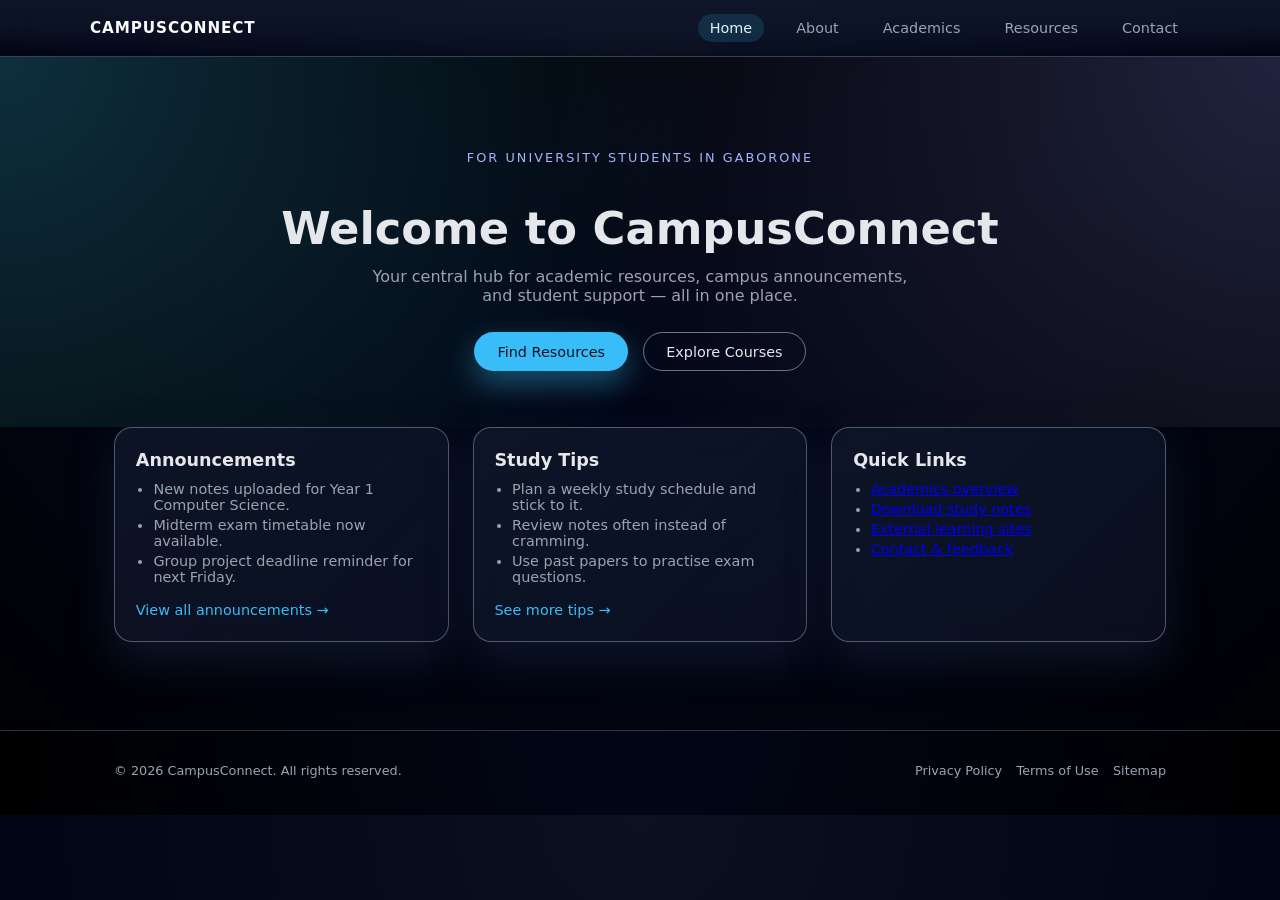
<file: index.html>
<!DOCTYPE html>
<html lang="en">
<head>
  <meta charset="UTF-8">
  <title>CampusConnect – Home</title>
  <link rel="stylesheet" href="styles.css">
</head>
<body>
  <!-- Header / Nav -->
  <header class="site-header">
    <div class="container header-inner">
      <div class="logo">CampusConnect</div>
      <nav class="main-nav">
        <a href="index.html" class="active">Home</a>
        <a href="about.html">About</a>
        <a href="academics.html">Academics</a>
        <a href="resources.html">Resources</a>
        <a href="contact.html">Contact</a>
      </nav>
    </div>
  </header>

  <main>
    <!-- Hero like your picture -->
    <section class="hero hero-space">
      <div class="container hero-inner">
        <div class="hero-text">
          <p class="hero-tag">For university students in Gaborone</p>
          <h1>Welcome to CampusConnect</h1>
          <p class="hero-subtitle">
            Your central hub for academic resources, campus announcements, and student support — all in one place.
          </p>
          <div class="hero-buttons">
            <a href="resources.html" class="btn btn-primary">Find Resources</a>
            <a href="academics.html" class="btn btn-secondary">Explore Courses</a>
          </div>
        </div>
      </div>
    </section>

    <!-- Three glass cards row -->
    <section class="home-glass-row">
      <div class="container glass-grid">
        <!-- Announcements -->
        <article class="glass-card">
          <h2>Announcements</h2>
          <ul>
            <li>New notes uploaded for Year 1 Computer Science.</li>
            <li>Midterm exam timetable now available.</li>
            <li>Group project deadline reminder for next Friday.</li>
          </ul>
          <a href="academics.html#calendar" class="card-link">View all announcements →</a>
        </article>

        <!-- Study Tips -->
        <article class="glass-card">
          <h2>Study Tips</h2>
          <ul>
            <li>Plan a weekly study schedule and stick to it.</li>
            <li>Review notes often instead of cramming.</li>
            <li>Use past papers to practise exam questions.</li>
          </ul>
          <a href="academics.html#study-tips" class="card-link">See more tips →</a>
        </article>

        <!-- Quick Links -->
        <article class="glass-card">
          <h2>Quick Links</h2>
          <ul>
            <li><a href="academics.html">Academics overview</a></li>
            <li><a href="resources.html#notes">Download study notes</a></li>
            <li><a href="resources.html#links">External learning sites</a></li>
            <li><a href="contact.html">Contact & feedback</a></li>
          </ul>
        </article>
      </div>
    </section>
  </main>

  <!-- Footer -->
  <footer class="site-footer">
    <div class="container footer-inner">
      <p>© <span id="year"></span> CampusConnect. All rights reserved.</p>
      <nav class="footer-nav">
        <a href="privacy.html">Privacy Policy</a>
        <a href="terms.html">Terms of Use</a>
        <a href="sitemap.html">Sitemap</a>
      </nav>
    </div>
    <script>
      document.getElementById('year').textContent = new Date().getFullYear();
    </script>
  </footer>
</body>
</html>
</file>
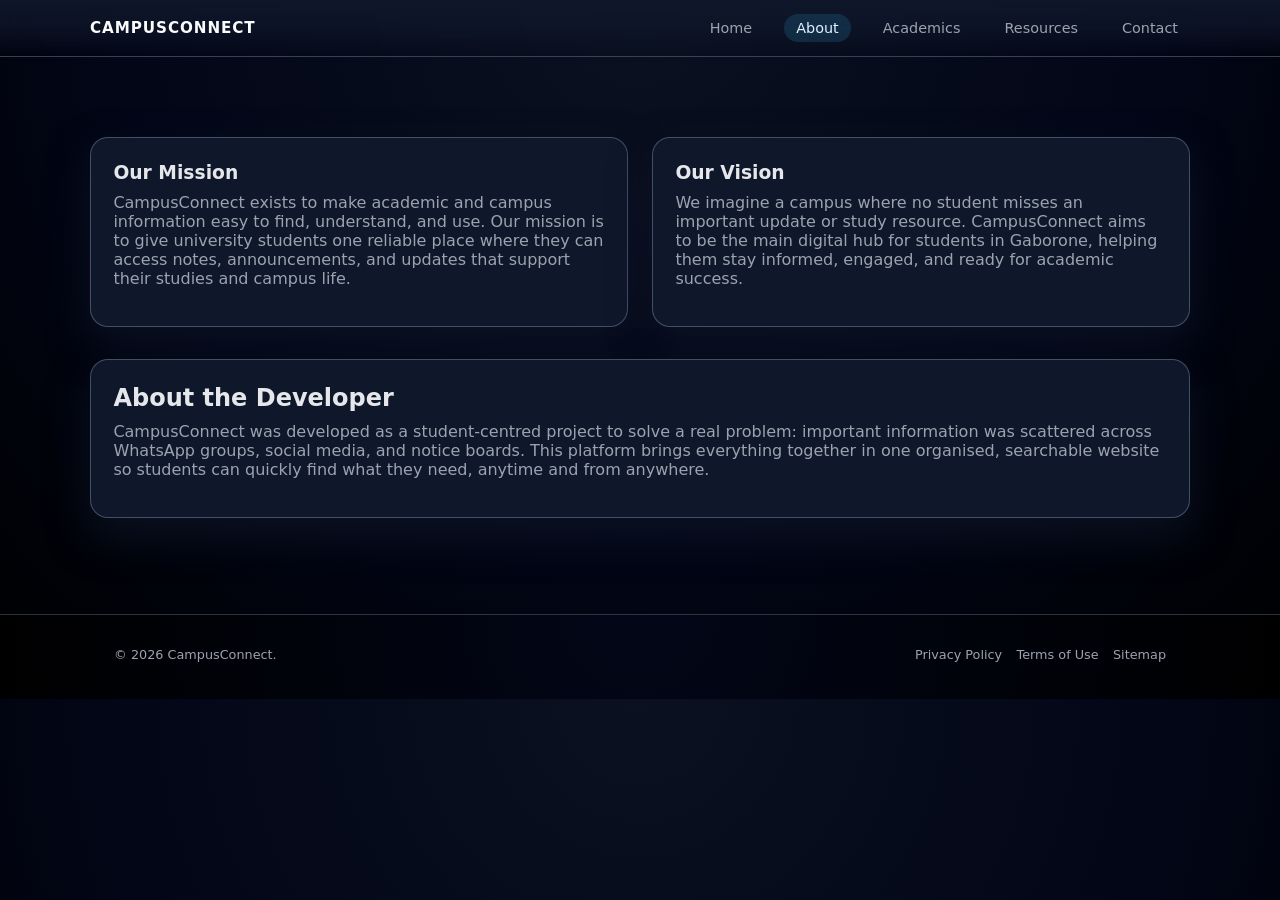
<file: about.html>
<!DOCTYPE html>
<html lang="en">
<head>
  <meta charset="UTF-8">
  <title>CampusConnect – About</title>
  <link rel="stylesheet" href="styles.css">
</head>
<body>
  <header class="site-header">
    <div class="container header-inner">
      <div class="logo">CampusConnect</div>
      <nav class="main-nav">
        <a href="index.html">Home</a>
        <a href="about.html" class="active">About</a>
        <a href="academics.html">Academics</a>
        <a href="resources.html">Resources</a>
        <a href="contact.html">Contact</a>
      </nav>
    </div>
  </header>

  <main class="container page-content">
    <!-- Mission & Vision -->
    <section id="mission-vision" class="two-cards">
      <article class="card">
        <h1>Our Mission</h1>
        <p>
          CampusConnect exists to make academic and campus information easy to find, understand, and use.
          Our mission is to give university students one reliable place where they can access notes,
          announcements, and updates that support their studies and campus life.
        </p>
      </article>
      <article class="card">
        <h1>Our Vision</h1>
        <p>
          We imagine a campus where no student misses an important update or study resource.
          CampusConnect aims to be the main digital hub for students in Gaborone, helping them stay
          informed, engaged, and ready for academic success.
        </p>
      </article>
    </section>

    <!-- Developer information -->
    <section id="developer" class="single-card">
      <article class="card">
        <h2>About the Developer</h2>
        <p>
          CampusConnect was developed as a student‑centred project to solve a real problem:
          important information was scattered across WhatsApp groups, social media, and notice boards.
          This platform brings everything together in one organised, searchable website so students
          can quickly find what they need, anytime and from anywhere.
        </p>
      </article>
    </section>
  </main>

  <footer class="site-footer">
    <div class="container footer-inner">
      <p>© <span id="year"></span> CampusConnect.</p>
      <nav class="footer-nav">
        <a href="privacy.html">Privacy Policy</a>
        <a href="terms.html">Terms of Use</a>
        <a href="sitemap.html">Sitemap</a>
      </nav>
    </div>
    <script>
      document.getElementById('year').textContent = new Date().getFullYear();
    </script>
  </footer>
</body>
</html>
</file>
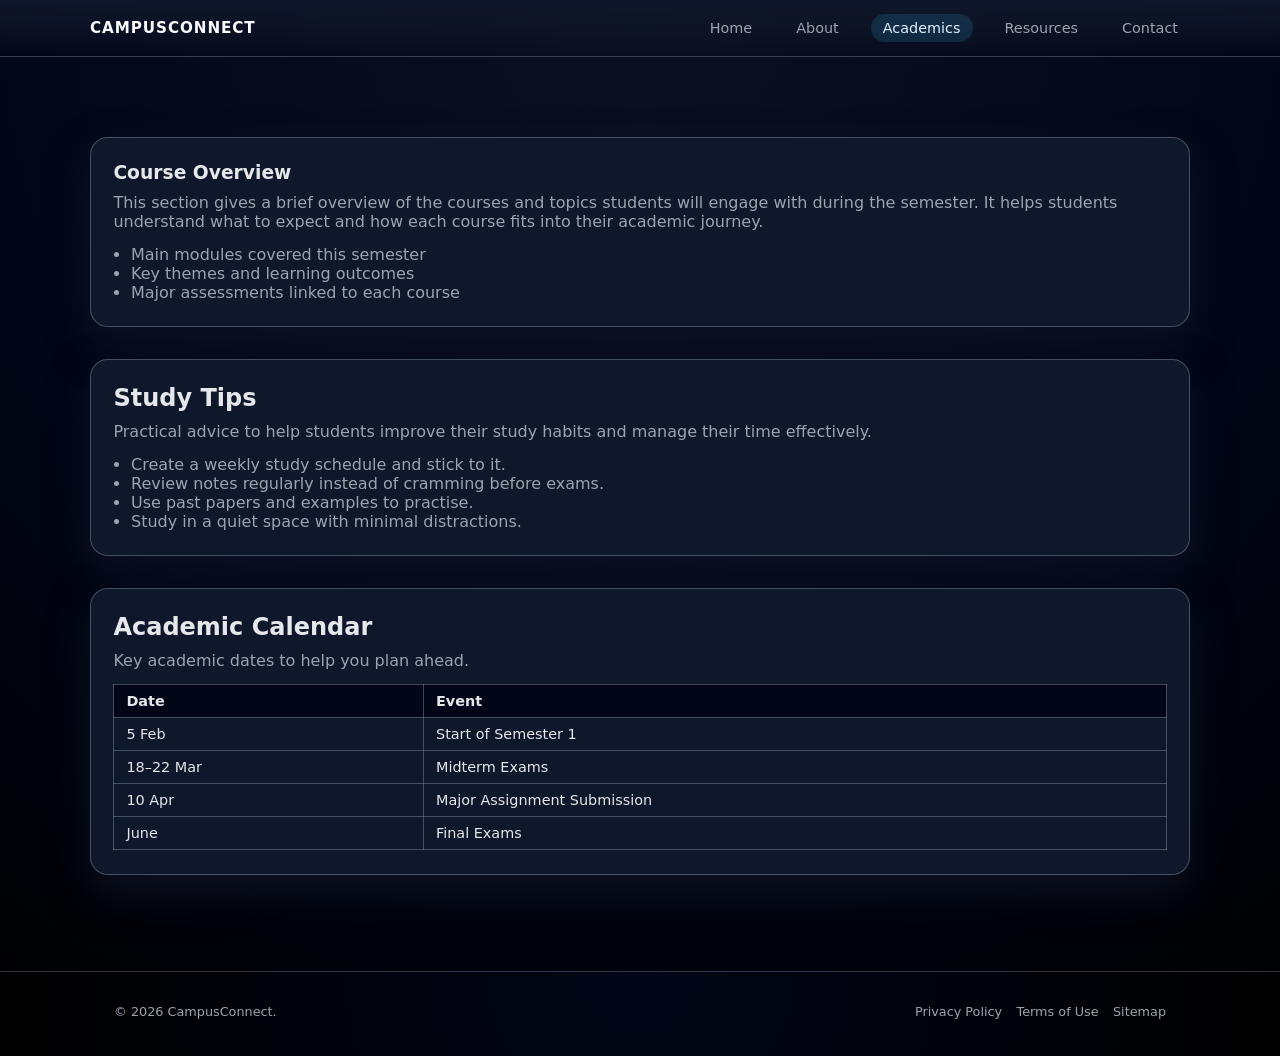
<file: academics.html>
<!DOCTYPE html>
<html lang="en">
<head>
  <meta charset="UTF-8">
  <title>CampusConnect – Academics</title>
  <link rel="stylesheet" href="styles.css">
</head>
<body>
  <header class="site-header">
    <div class="container header-inner">
      <div class="logo">CampusConnect</div>
      <nav class="main-nav">
        <a href="index.html">Home</a>
        <a href="about.html">About</a>
        <a href="academics.html" class="active">Academics</a>
        <a href="resources.html">Resources</a>
        <a href="contact.html">Contact</a>
      </nav>
    </div>
  </header>

  <main class="container page-content">
    <!-- Course overview -->
    <section id="overview" class="single-card">
      <article class="card">
        <h1>Course Overview</h1>
        <p>
          This section gives a brief overview of the courses and topics students will engage with during
          the semester. It helps students understand what to expect and how each course fits into their
          academic journey.
        </p>
        <ul>
          <li>Main modules covered this semester</li>
          <li>Key themes and learning outcomes</li>
          <li>Major assessments linked to each course</li>
        </ul>
      </article>
    </section>

    <!-- Study tips -->
    <section id="study-tips" class="single-card">
      <article class="card">
        <h2>Study Tips</h2>
        <p>
          Practical advice to help students improve their study habits and manage their time effectively.
        </p>
        <ul>
          <li>Create a weekly study schedule and stick to it.</li>
          <li>Review notes regularly instead of cramming before exams.</li>
          <li>Use past papers and examples to practise.</li>
          <li>Study in a quiet space with minimal distractions.</li>
        </ul>
      </article>
    </section>

    <!-- Academic calendar (table) -->
    <section id="calendar" class="single-card">
      <article class="card">
        <h2>Academic Calendar</h2>
        <p>Key academic dates to help you plan ahead.</p>
        <table class="calendar-table">
          <thead>
            <tr>
              <th>Date</th>
              <th>Event</th>
            </tr>
          </thead>
          <tbody>
            <tr>
              <td>5 Feb</td>
              <td>Start of Semester 1</td>
            </tr>
            <tr>
              <td>18–22 Mar</td>
              <td>Midterm Exams</td>
            </tr>
            <tr>
              <td>10 Apr</td>
              <td>Major Assignment Submission</td>
            </tr>
            <tr>
              <td>June</td>
              <td>Final Exams</td>
            </tr>
          </tbody>
        </table>
      </article>
    </section>
  </main>

  <footer class="site-footer">
    <div class="container footer-inner">
      <p>© <span id="year"></span> CampusConnect.</p>
      <nav class="footer-nav">
        <a href="privacy.html">Privacy Policy</a>
        <a href="terms.html">Terms of Use</a>
        <a href="sitemap.html">Sitemap</a>
      </nav>
    </div>
    <script>
      document.getElementById('year').textContent = new Date().getFullYear();
    </script>
  </footer>
</body>
</html>
</file>
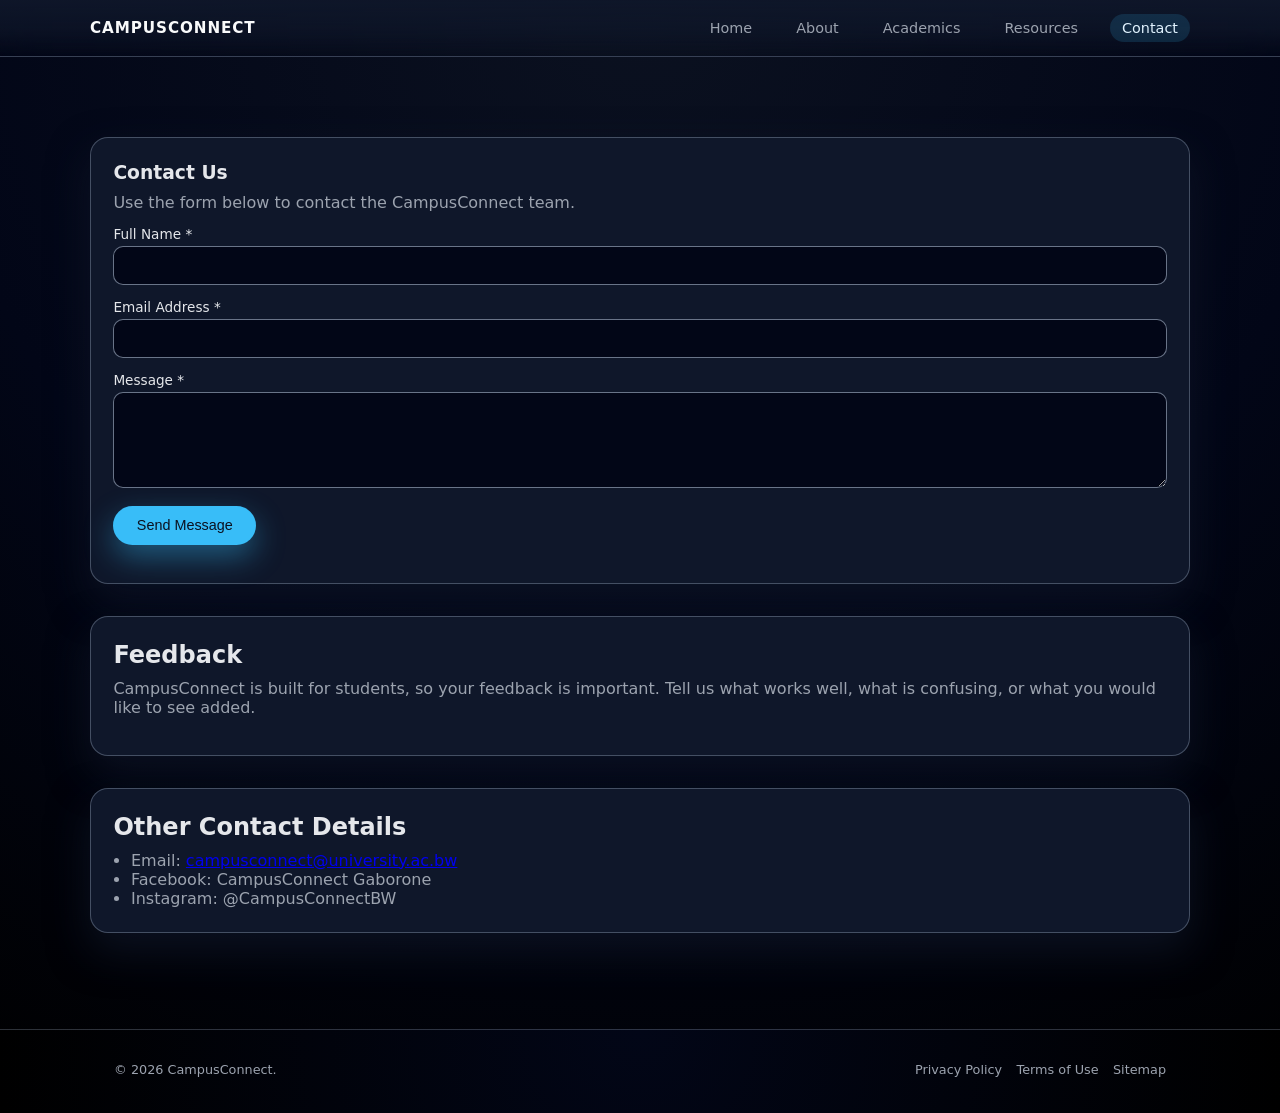
<file: contact.html>
<!DOCTYPE html>
<html lang="en">
<head>
  <meta charset="UTF-8">
  <title>CampusConnect – Contact</title>
  <link rel="stylesheet" href="styles.css">
</head>
<body>
  <!-- Header / Nav -->
  <header class="site-header">
    <div class="container header-inner">
      <div class="logo">CampusConnect</div>
      <nav class="main-nav">
        <a href="index.html">Home</a>
        <a href="about.html">About</a>
        <a href="academics.html">Academics</a>
        <a href="resources.html">Resources</a>
        <a href="contact.html" class="active">Contact</a>
      </nav>
    </div>
  </header>

  <!-- Main content -->
  <main class="container page-content">
    <!-- Contact form -->
    <section id="contact-form" class="single-card">
      <article class="card">
        <h1>Contact Us</h1>
        <p>Use the form below to contact the CampusConnect team.</p>

        <form id="contactForm">
          <div class="form-group">
            <label for="name">Full Name *</label>
            <input type="text" id="name" name="name" required>
          </div>

          <div class="form-group">
            <label for="email">Email Address *</label>
            <input type="email" id="email" name="email" required>
          </div>

          <div class="form-group">
            <label for="message">Message *</label>
            <textarea id="message" name="message" rows="4" required></textarea>
          </div>

          <button type="submit" class="btn btn-primary">Send Message</button>
          <p id="formMessage" class="form-message"></p>
        </form>
      </article>
    </section>

    <!-- Feedback section -->
    <section id="feedback" class="single-card">
      <article class="card">
        <h2>Feedback</h2>
        <p>
          CampusConnect is built for students, so your feedback is important.
          Tell us what works well, what is confusing, or what you would like to see added.
        </p>
      </article>
    </section>

    <!-- Other contact details -->
    <section id="other-contact" class="single-card">
      <article class="card">
        <h2>Other Contact Details</h2>
        <ul>
          <li>Email: <a href="mailto:info@campusconnect.example">campusconnect@university.ac.bw</a></li>
          <li>Facebook: CampusConnect Gaborone</li>
          <li>Instagram: @CampusConnectBW</li>
        </ul>
      </article>
    </section>
  </main>

  <!-- Footer -->
  <footer class="site-footer">
    <div class="container footer-inner">
      <p>© <span id="year"></span> CampusConnect.</p>
      <nav class="footer-nav">
        <a href="privacy.html">Privacy Policy</a>
        <a href="terms.html">Terms of Use</a>
        <a href="sitemap.html">Sitemap</a>
      </nav>
    </div>
    <script>
      document.getElementById('year').textContent = new Date().getFullYear();
    </script>
    <script src="script.js"></script>
  </footer>
</body>
</html>
</file>
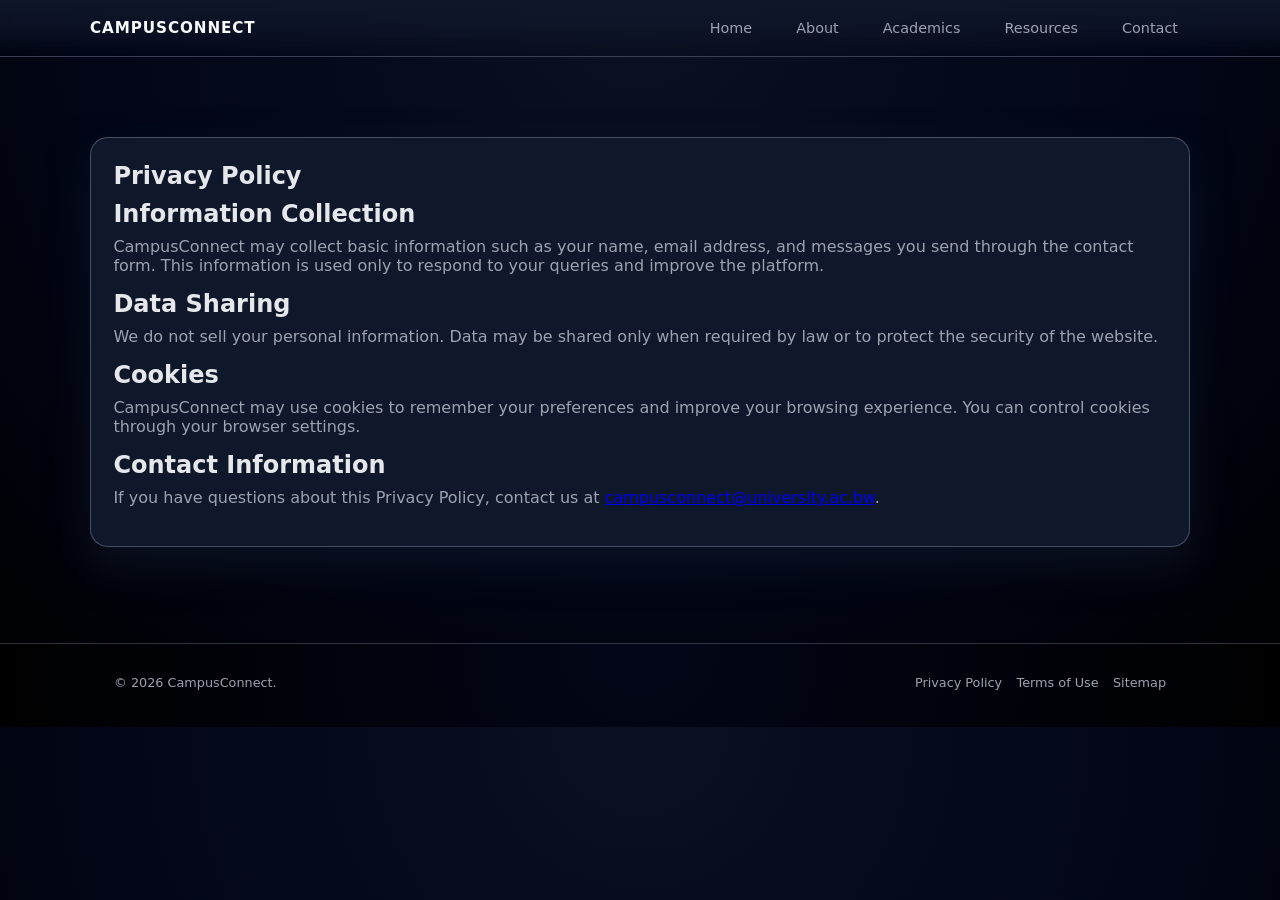
<file: privacy.html>
<!DOCTYPE html>
<html lang="en">
<head>
  <meta charset="UTF-8">
  <title>CampusConnect – Privacy Policy</title>
  <link rel="stylesheet" href="styles.css">
</head>
<body>
  <header class="site-header">
    <div class="container header-inner">
      <div class="logo">CampusConnect</div>
      <nav class="main-nav">
        <a href="index.html">Home</a>
        <a href="about.html">About</a>
        <a href="academics.html">Academics</a>
        <a href="resources.html">Resources</a>
        <a href="contact.html">Contact</a>
      </nav>
    </div>
  </header>

  <main class="container page-content">
    <article class="card">
      <h1>Privacy Policy</h1>

      <h2>Information Collection</h2>
      <p>
        CampusConnect may collect basic information such as your name, email address, and messages
        you send through the contact form. This information is used only to respond to your queries
        and improve the platform.
      </p>

      <h2>Data Sharing</h2>
      <p>
        We do not sell your personal information. Data may be shared only when required by law or
        to protect the security of the website.
      </p>

      <h2>Cookies</h2>
      <p>
        CampusConnect may use cookies to remember your preferences and improve your browsing
        experience. You can control cookies through your browser settings.
      </p>

      <h2>Contact Information</h2>
      <p>
        If you have questions about this Privacy Policy, contact us at
        <a href="mailto:info@campusconnect.example">campusconnect@university.ac.bw</a>.
      </p>
    </article>
  </main>

  <footer class="site-footer">
    <div class="container footer-inner">
      <p>© <span id="year"></span> CampusConnect.</p>
      <nav class="footer-nav">
        <a href="privacy.html">Privacy Policy</a>
        <a href="terms.html">Terms of Use</a>
        <a href="sitemap.html">Sitemap</a>
      </nav>
    </div>
    <script>
      document.getElementById('year').textContent = new Date().getFullYear();
    </script>
  </footer>
</body>
</html>
</file>
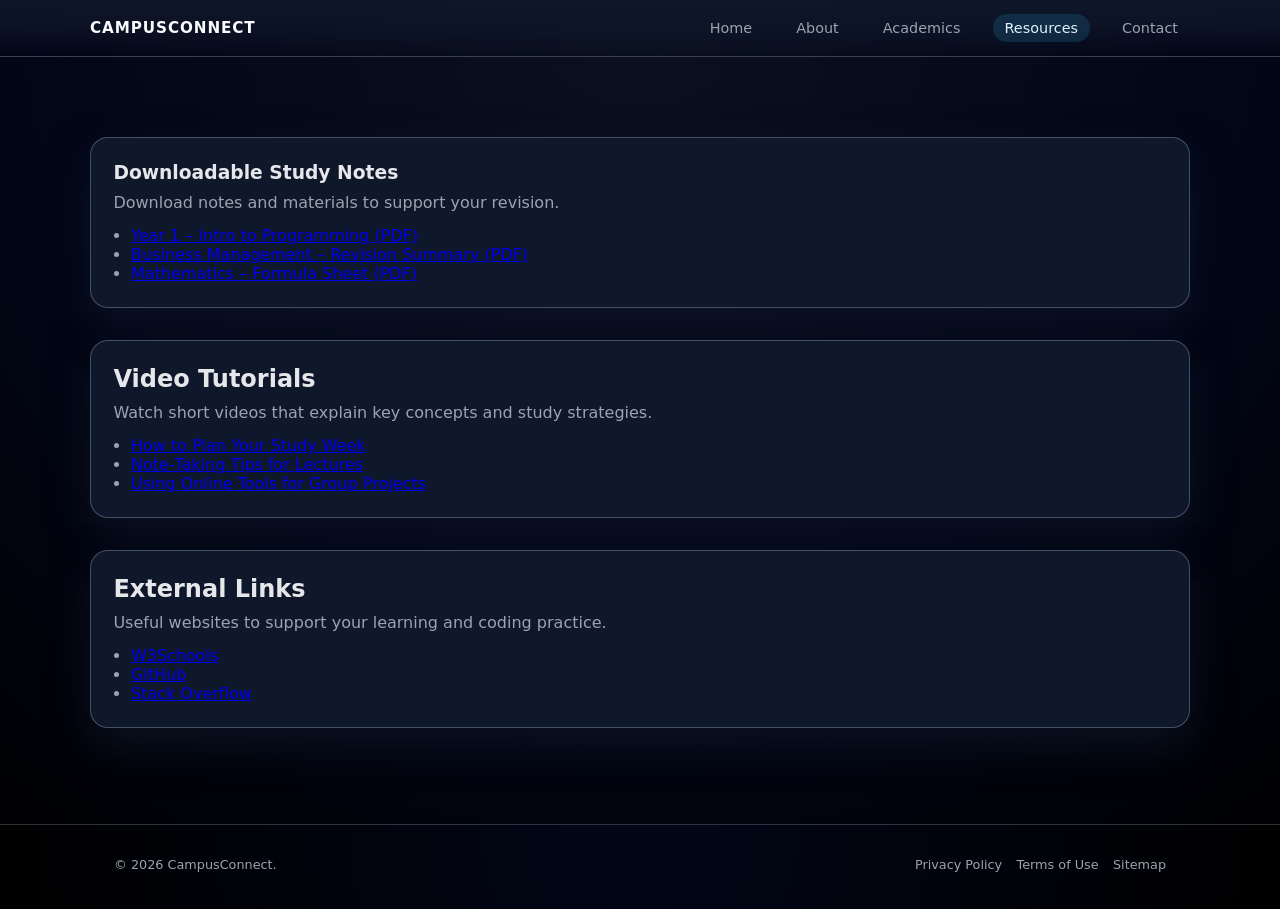
<file: resources.html>
<!DOCTYPE html>
<html lang="en">
<head>
  <meta charset="UTF-8">
  <title>CampusConnect – Resources</title>
  <link rel="stylesheet" href="styles.css">
</head>
<body>
  <header class="site-header">
    <div class="container header-inner">
      <div class="logo">CampusConnect</div>
      <nav class="main-nav">
        <a href="index.html">Home</a>
        <a href="about.html">About</a>
        <a href="academics.html">Academics</a>
        <a href="resources.html" class="active">Resources</a>
        <a href="contact.html">Contact</a>
      </nav>
    </div>
  </header>

  <main class="container page-content">
    <!-- Downloadable study notes -->
    <section id="notes" class="single-card">
      <article class="card">
        <h1>Downloadable Study Notes</h1>
        <p>Download notes and materials to support your revision.</p>
        <ul>
          <li><a href="notes/year1-intro-programming.pdf" target="_blank">Year 1 – Intro to Programming (PDF)</a></li>
          <li><a href="notes/business-management-revision.pdf" target="_blank">Business Management – Revision Summary (PDF)</a></li>
          <li><a href="notes/maths-formula-sheet.pdf" target="_blank">Mathematics – Formula Sheet (PDF)</a></li>
        </ul>
      </article>
    </section>

    <!-- Video tutorials -->
    <section id="videos" class="single-card">
      <article class="card">
        <h2>Video Tutorials</h2>
        <p>Watch short videos that explain key concepts and study strategies.</p>
        <ul>
          <li><a href="#" target="_blank">How to Plan Your Study Week</a></li>
          <li><a href="#" target="_blank">Note‑Taking Tips for Lectures</a></li>
          <li><a href="#" target="_blank">Using Online Tools for Group Projects</a></li>
        </ul>
      </article>
    </section>

    <!-- External links -->
    <section id="links" class="single-card">
      <article class="card">
        <h2>External Links</h2>
        <p>Useful websites to support your learning and coding practice.</p>
        <ul>
          <li><a href="https://www.w3schools.com" target="_blank">W3Schools</a></li>
          <li><a href="https://github.com" target="_blank">GitHub</a></li>
          <li><a href="https://stackoverflow.com" target="_blank">Stack Overflow</a></li>
        </ul>
      </article>
    </section>
  </main>

  <footer class="site-footer">
    <div class="container footer-inner">
      <p>© <span id="year"></span> CampusConnect.</p>
      <nav class="footer-nav">
        <a href="privacy.html">Privacy Policy</a>
        <a href="terms.html">Terms of Use</a>
        <a href="sitemap.html">Sitemap</a>
      </nav>
    </div>
    <script>
      document.getElementById('year').textContent = new Date().getFullYear();
    </script>
  </footer>
</body>
</html>
</file>
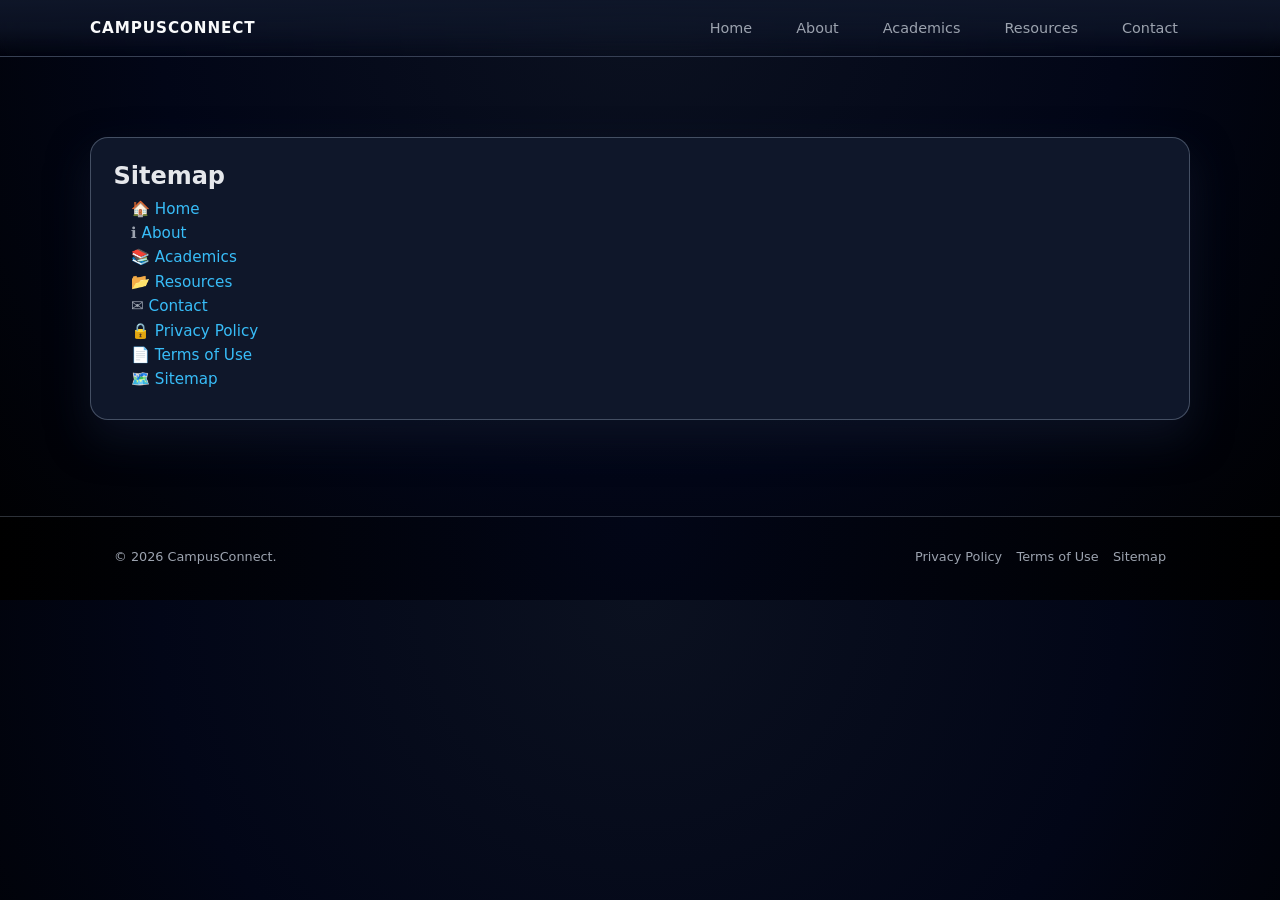
<file: sitemap.html>
<!DOCTYPE html>
<html lang="en">
<head>
  <meta charset="UTF-8">
  <title>CampusConnect – Sitemap</title>
  <link rel="stylesheet" href="styles.css">
</head>
<body>
  <header class="site-header">
    <div class="container header-inner">
      <div class="logo">CampusConnect</div>
      <nav class="main-nav">
        <a href="index.html">Home</a>
        <a href="about.html">About</a>
        <a href="academics.html">Academics</a>
        <a href="resources.html">Resources</a>
        <a href="contact.html">Contact</a>
      </nav>
    </div>
  </header>

  <main class="container page-content">
    <article class="card">
      <h1>Sitemap</h1>
      <ul class="sitemap-list">
        <li>🏠 <a href="index.html">Home</a></li>
        <li>ℹ️ <a href="about.html">About</a></li>
        <li>📚 <a href="academics.html">Academics</a></li>
        <li>📂 <a href="resources.html">Resources</a></li>
        <li>✉️ <a href="contact.html">Contact</a></li>
        <li>🔒 <a href="privacy.html">Privacy Policy</a></li>
        <li>📄 <a href="terms.html">Terms of Use</a></li>
        <li>🗺️ <a href="sitemap.html">Sitemap</a></li>
      </ul>
    </article>
  </main>

  <footer class="site-footer">
    <div class="container footer-inner">
      <p>© <span id="year"></span> CampusConnect.</p>
      <nav class="footer-nav">
        <a href="privacy.html">Privacy Policy</a>
        <a href="terms.html">Terms of Use</a>
        <a href="sitemap.html">Sitemap</a>
      </nav>
    </div>
    <script>
      document.getElementById('year').textContent = new Date().getFullYear();
    </script>
  </footer>
</body>
</html>
</file>
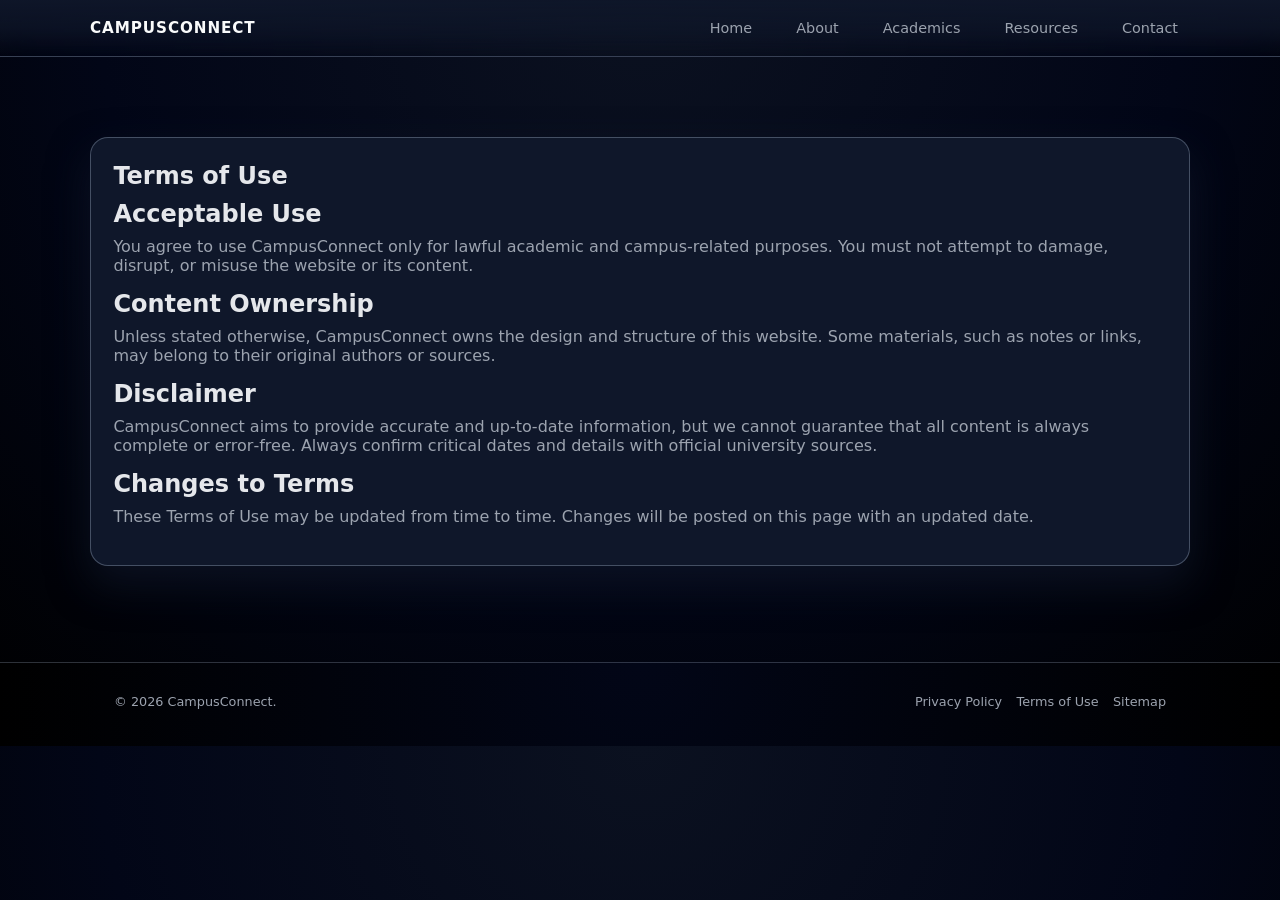
<file: terms.html>
<!DOCTYPE html>
<html lang="en">
<head>
  <meta charset="UTF-8">
  <title>CampusConnect – Terms of Use</title>
  <link rel="stylesheet" href="styles.css">
</head>
<body>
  <header class="site-header">
    <div class="container header-inner">
      <div class="logo">CampusConnect</div>
      <nav class="main-nav">
        <a href="index.html">Home</a>
        <a href="about.html">About</a>
        <a href="academics.html">Academics</a>
        <a href="resources.html">Resources</a>
        <a href="contact.html">Contact</a>
      </nav>
    </div>
  </header>

  <main class="container page-content">
    <article class="card">
      <h1>Terms of Use</h1>

      <h2>Acceptable Use</h2>
      <p>
        You agree to use CampusConnect only for lawful academic and campus‑related purposes.
        You must not attempt to damage, disrupt, or misuse the website or its content.
      </p>

      <h2>Content Ownership</h2>
      <p>
        Unless stated otherwise, CampusConnect owns the design and structure of this website.
        Some materials, such as notes or links, may belong to their original authors or sources.
      </p>

      <h2>Disclaimer</h2>
      <p>
        CampusConnect aims to provide accurate and up‑to‑date information, but we cannot guarantee
        that all content is always complete or error‑free. Always confirm critical dates and details
        with official university sources.
      </p>

      <h2>Changes to Terms</h2>
      <p>
        These Terms of Use may be updated from time to time. Changes will be posted on this page
        with an updated date.
      </p>
    </article>
  </main>

  <footer class="site-footer">
    <div class="container footer-inner">
      <p>© <span id="year"></span> CampusConnect.</p>
      <nav class="footer-nav">
        <a href="privacy.html">Privacy Policy</a>
        <a href="terms.html">Terms of Use</a>
        <a href="sitemap.html">Sitemap</a>
      </nav>
    </div>
    <script>
      document.getElementById('year').textContent = new Date().getFullYear();
    </script>
  </footer>
</body>
</html>
</file>
<file: styles.css>
/* ===== Base ===== */
*,
*::before,
*::after {
  box-sizing: border-box;
}

:root {
  --bg-main: #020617;
  --bg-card: #0f172a;
  --border-card: rgba(148, 163, 184, 0.4);
  --text-main: #e5e7eb;
  --text-muted: #9ca3af;
  --accent: #38bdf8;
  --accent-soft: rgba(56, 189, 248, 0.15);
  --danger: #f97373;
  --success: #22c55e;
  --radius-card: 18px;
  --radius-pill: 999px;
  --shadow-soft: 0 18px 40px rgba(15, 23, 42, 0.7);
  --font-main: system-ui, -apple-system, BlinkMacSystemFont, "Segoe UI", sans-serif;
}

html,
body {
  margin: 0;
  padding: 0;
  font-family: var(--font-main);
  background: radial-gradient(circle at top, #0b1120 0, #020617 55%, #000 100%);
  color: var(--text-main);
}

/* ===== Layout helpers ===== */
.container {
  width: 100%;
  max-width: 1100px;
  margin: 0 auto;
  padding: 0 1.5rem;
}

.page-content {
  padding: 5rem 0 4rem;
  display: flex;
  flex-direction: column;
  gap: 2rem;
}

/* ===== Header / Nav ===== */
.site-header {
  position: sticky;
  top: 0;
  z-index: 20;
  backdrop-filter: blur(16px);
  background: linear-gradient(to bottom, rgba(15, 23, 42, 0.95), rgba(15, 23, 42, 0.7), transparent);
  border-bottom: 1px solid rgba(148, 163, 184, 0.3);
}

.header-inner {
  display: flex;
  align-items: center;
  justify-content: space-between;
  padding: 0.9rem 0;
}

.logo {
  font-weight: 700;
  letter-spacing: 0.06em;
  text-transform: uppercase;
  font-size: 0.95rem;
  color: #f9fafb;
}

.main-nav {
  display: flex;
  gap: 1.25rem;
  font-size: 0.9rem;
}

.main-nav a {
  color: var(--text-muted);
  text-decoration: none;
  padding: 0.35rem 0.75rem;
  border-radius: 999px;
  transition: background 0.2s ease, color 0.2s ease;
}

.main-nav a:hover {
  background: rgba(15, 23, 42, 0.9);
  color: #f9fafb;
}

.main-nav a.active {
  background: var(--accent-soft);
  color: #e0f2fe;
}

/* ===== Hero (Home) ===== */
.hero {
  padding: 4.5rem 0 3rem;
}

.hero-space {
  padding: 5rem 0 3.5rem;
  background:
    radial-gradient(circle at top left, rgba(56, 189, 248, 0.25), transparent 55%),
    radial-gradient(circle at top right, rgba(129, 140, 248, 0.25), transparent 55%),
    radial-gradient(circle at bottom, #020617 0, #000 70%);
}

.hero-inner {
  display: flex;
  align-items: center;
  justify-content: center;
  text-align: center;
}

.hero-text h1 {
  font-size: clamp(2.2rem, 4vw, 2.8rem);
  margin-bottom: 0.75rem;
}

.hero-tag {
  font-size: 0.8rem;
  text-transform: uppercase;
  letter-spacing: 0.16em;
  color: #a5b4fc;
  margin-bottom: 0.5rem;
}

.hero-subtitle {
  max-width: 560px;
  margin: 0 auto 1.7rem;
  color: var(--text-muted);
}

.hero-buttons {
  display: flex;
  justify-content: center;
  gap: 0.9rem;
  flex-wrap: wrap;
}

/* ===== Buttons ===== */
.btn {
  display: inline-flex;
  align-items: center;
  justify-content: center;
  padding: 0.65rem 1.4rem;
  border-radius: var(--radius-pill);
  font-size: 0.9rem;
  font-weight: 500;
  border: 1px solid transparent;
  text-decoration: none;
  cursor: pointer;
  transition: background 0.2s ease, color 0.2s ease, transform 0.1s ease, box-shadow 0.1s ease;
}

.btn-primary {
  background: var(--accent);
  color: #0b1120;
  box-shadow: 0 12px 30px rgba(56, 189, 248, 0.4);
}

.btn-primary:hover {
  background: #0ea5e9;
  transform: translateY(-1px);
}

.btn-secondary {
  background: transparent;
  color: var(--text-main);
  border-color: rgba(148, 163, 184, 0.7);
}

.btn-secondary:hover {
  background: rgba(15, 23, 42, 0.9);
}

/* ===== Glass cards row (Home) ===== */
.home-glass-row {
  padding: 0 0 3.5rem;
}

.glass-grid {
  display: grid;
  grid-template-columns: repeat(auto-fit, minmax(260px, 1fr));
  gap: 1.5rem;
}

.glass-card {
  position: relative;
  background: linear-gradient(
    135deg,
    rgba(15, 23, 42, 0.85),
    rgba(15, 23, 42, 0.6)
  );
  border-radius: 18px;
  border: 1px solid rgba(148, 163, 184, 0.5);
  padding: 1.4rem 1.3rem;
  box-shadow: 0 18px 40px rgba(15, 23, 42, 0.9);
  backdrop-filter: blur(18px);
}

.glass-card h2 {
  margin-top: 0;
  margin-bottom: 0.7rem;
  font-size: 1.1rem;
}

.glass-card ul {
  margin: 0.2rem 0 0.9rem;
  padding-left: 1.1rem;
  color: var(--text-muted);
  font-size: 0.9rem;
}

.glass-card ul li + li {
  margin-top: 0.25rem;
}

/* ===== Generic cards (About, Academics, etc.) ===== */
.card {
  background: var(--bg-card);
  border-radius: var(--radius-card);
  border: 1px solid var(--border-card);
  padding: 1.5rem 1.4rem;
  box-shadow: var(--shadow-soft);
}

.card h1,
.card h2 {
  margin-top: 0;
  margin-bottom: 0.6rem;
}

.card p {
  margin: 0.2rem 0 0.9rem;
  color: var(--text-muted);
}

.card ul {
  margin: 0.4rem 0 0;
  padding-left: 1.1rem;
  color: var(--text-muted);
}

.card-link {
  font-size: 0.9rem;
  color: var(--accent);
  text-decoration: none;
}

.card-link:hover {
  text-decoration: underline;
}

/* Two cards side by side (About Mission & Vision) */
.two-cards {
  display: grid;
  grid-template-columns: repeat(auto-fit, minmax(260px, 1fr));
  gap: 1.5rem;
}

/* Single wide card sections */
.single-card {
  display: block;
}

/* ===== Tables (Academic calendar) ===== */
.calendar-table {
  width: 100%;
  border-collapse: collapse;
  margin-top: 0.8rem;
  font-size: 0.9rem;
}

.calendar-table th,
.calendar-table td {
  border: 1px solid rgba(148, 163, 184, 0.4);
  padding: 0.5rem 0.75rem;
}

.calendar-table th {
  background: #020617;
  text-align: left;
}

/* ===== Forms (Contact) ===== */
form {
  margin-top: 0.8rem;
}

.form-group {
  margin-bottom: 0.9rem;
}

label {
  display: block;
  font-size: 0.85rem;
  margin-bottom: 0.25rem;
}

input[type="text"],
input[type="email"],
textarea {
  width: 100%;
  padding: 0.55rem 0.6rem;
  border-radius: 10px;
  border: 1px solid rgba(148, 163, 184, 0.7);
  background: #020617;
  color: var(--text-main);
  font: inherit;
}

input::placeholder,
textarea::placeholder {
  color: #6b7280;
}

input:focus,
textarea:focus {
  outline: 1px solid var(--accent);
  border-color: var(--accent);
}

.form-message {
  margin-top: 0.5rem;
  font-size: 0.85rem;
}

/* ===== Sitemap list ===== */
.sitemap-list {
  list-style: none;
  padding-left: 0;
}

.sitemap-list li {
  margin-bottom: 0.4rem;
  font-size: 0.95rem;
}

.sitemap-list a {
  color: var(--accent);
  text-decoration: none;
}

.sitemap-list a:hover {
  text-decoration: underline;
}

/* ===== Footer ===== */
.site-footer {
  border-top: 1px solid rgba(148, 163, 184, 0.3);
  margin-top: 2rem;
  padding: 1.2rem 0 1.5rem;
  background: radial-gradient(circle at top, #020617 0, #000 100%);
}

.footer-inner {
  display: flex;
  align-items: center;
  justify-content: space-between;
  gap: 1rem;
  font-size: 0.8rem;
  color: var(--text-muted);
}

.footer-nav {
  display: flex;
  gap: 0.9rem;
}

.footer-nav a {
  color: var(--text-muted);
  text-decoration: none;
}

.footer-nav a:hover {
  color: var(--accent);
}

/* ===== Responsive tweaks ===== */
@media (max-width: 700px) {
  .header-inner {
    flex-direction: column;
    align-items: flex-start;
    gap: 0.5rem;
  }

  .main-nav {
    flex-wrap: wrap;
    justify-content: flex-start;
  }

  .footer


.
</file>
